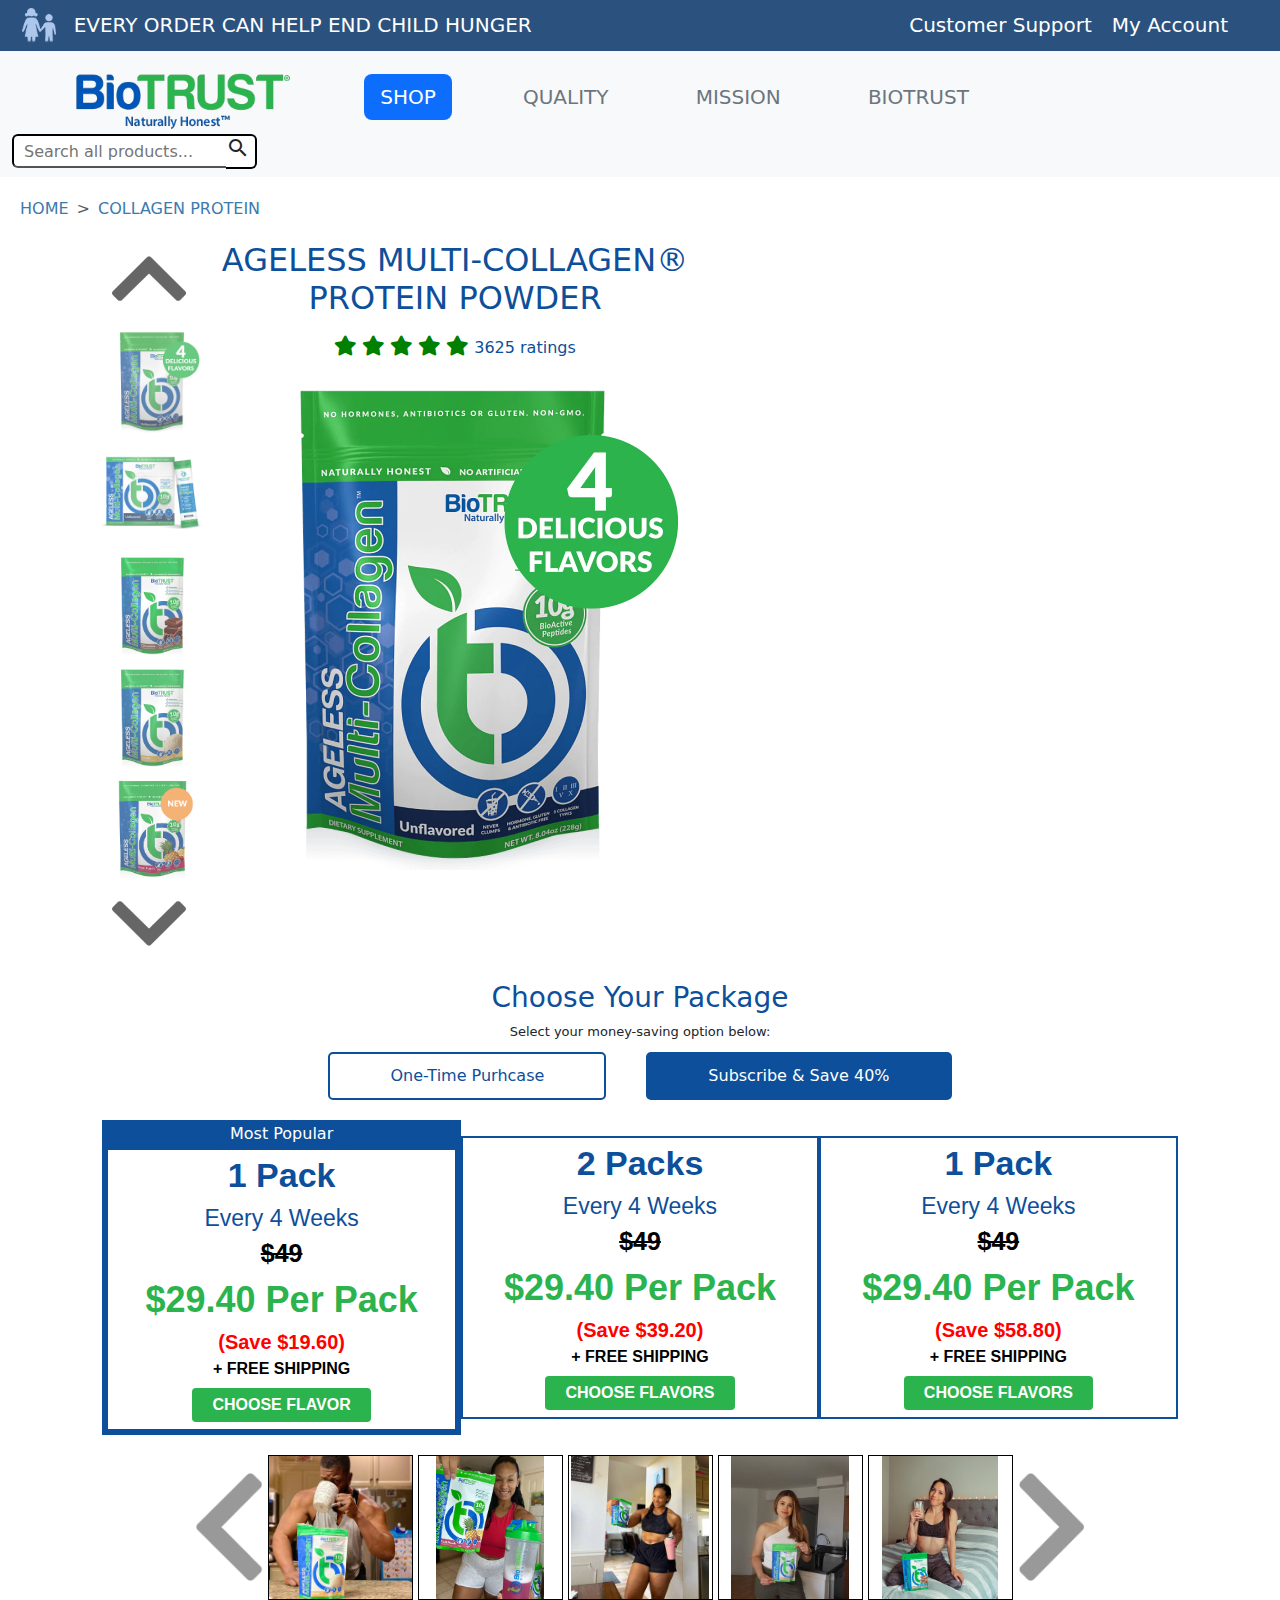
<file: Index.html>
<!DOCTYPE html>
<html lang="en">
  <head>
    <meta charset="UTF-8" />
    <meta name="viewport" content="width=device-width,initial-scale=1" />
    <meta name="description" content="" />
    <title>AGELESS MULTI-COLLAGEN® PROTEIN POWDER</title>
    <link
      rel="shortcut icon"
      href="//www.biotrust.com/cdn/shop/files/favicon_443eddda-8a72-4c30-b20e-11c9a9f73f84_32x32.png?v=1613671641"
      type="image/png" />
    <link
      href="https://cdn.jsdelivr.net/npm/bootstrap@5.3.3/dist/css/bootstrap.min.css"
      rel="stylesheet"
      crossorigin="anonymous" />
    <link
      rel="stylesheet"
      href="https://fonts.googleapis.com/icon?family=Material+Icons" />
    <link rel="stylesheet" type="text/css" href="style.css" />
    <link
      rel="stylesheet"
      href="https://cdn.jsdelivr.net/npm/bootstrap-icons@1.10.5/font/bootstrap-icons.css" />
    <link rel="icon" href="favicon.png" />
    <link
      rel="stylesheet"
      href="https://cdnjs.cloudflare.com/ajax/libs/font-awesome/5.15.3/css/all.min.css" />

  <script src="/scripts.js"></script>

  </head>

  <body>
    <!-- 1st Navbar Here -->
    <nav class="navbar navbar-expand-lg navbar-color">
      <div class="container-fluid">
        <!-- Left part of navbar -->

        <div class="flex-row left-half">
          <img
            src="/BioTrust_Assets/NavBarIcon1.png"
            alt="Logo"
            class="d-inline-block align-text-top" />
          <a class="navbar-brand" id="left-navbar-link" href="#">
            EVERY ORDER CAN HELP END CHILD HUNGER
          </a>
        </div>

        <!-- Right part of navbar -->
        <div class="ml-auto">
          <ul class="navbar-nav right-half">
            <!-- Dropdown -->

            <div class="dropdown">
              <span class="dropbtn">Customer Support</span>
              <div class="dd-content-container">
                <div class="dropdown-content">
                  <span class="dropdown-header">How can we help you?</span>
                  <div>
                    <div class="dropdown-contact">
                      <img src="/BioTrust_Assets/NavBarIcon.png" />
                      <div class="nonimg">
                        <span class="contact-green-text">24/7 CHAT</span>
                        <span class="contact-sub-text">
                          Get help now from Aidan, your BioTRUST product expert
                        </span>
                        <button type="button" class="custom-button no-border">
                          Chat Now
                        </button>
                      </div>
                    </div>
                  </div>
                  <div>
                    <div class="dropdown-contact">
                      <img src="/BioTrust_Assets/NavBarIcon.png" />
                      <div class="nonimg">
                        <span class="contact-green-text">Questions?</span>
                        <span class="contact-sub-text">
                          Get Answers by visiting the help center
                        </span>
                        <button type="button" class="custom-button no-border">
                          Chat Now
                        </button>
                      </div>
                    </div>
                  </div>
                </div>
              </div>
            </div>
            <div class="dropdown">
              <span class="dropbtn">My Account</span>
              <div class="dropdown-content">
                <a class="dd-link" href="#">Purchase History</a>
                <a class="dd-link" href="#">Manage Subscription</a>
                <a class="dd-link" href="#">Track My Order</a>
                <a class="dd-link" href="#">Forgot Password</a>
                <a class="dd-link" href="#">Create Account</a>
                <a class="dd-link" href="#">Log In</a>
              </div>
            </div>
          </ul>
        </div>
      </div>
    </nav>

    <!-- Second NavBar -->

    <nav class="navbar bg-body-tertiary">
      <div class="container-fluid">
        <div class="flex-row">
          <a class="navbar-brand" href="#">
            <img
              class="sec-NB-img"
              src="/BioTrust_Assets/biotrustSecondNavBarLogo.avif"
              alt="Logo"
              width="30"
              height="24"
              class="d-inline-block align-text-top" />
          </a>
          <button
            type="button"
            class="no-border btn btn-primary btn-lg sec-NB-Button">
            SHOP
          </button>
          <button
            type="button"
            class="no-border btn btn-outline-secondary btn-lg sec-NB-Button">
            QUALITY
          </button>
          <button
            type="button"
            class="no-border btn btn-outline-secondary btn-lg sec-NB-Button">
            MISSION
          </button>
          <button
            type="button"
            class="no-border btn btn-outline-secondary btn-lg sec-NB-Button">
            BIOTRUST
          </button>
        </div>
        <form class="search-bar-form use-flex" role="search">
          <input
            type="search"
            placeholder="Search all products..."
            class="search-bar" />
          <button id="search-button" class="btn" type="submit">
            <i class="material-icons">search</i>
          </button>
        </form>

        <!-- <form class="d-flex" role="search">
          <input class="form-control me-2" type="search" placeholder="Search" aria-label="Search">
          <button class="btn btn-outline-success" type="submit">Search</button>
        </form> -->
      </div>
    </nav>
    <!-- Bread Crumb -->
    <nav style="--bs-breadcrumb-divider: '>';" aria-label="breadcrumb">
      <ol class="breadcrumb">
        <li class="breadcrumb-item"><a href="#">HOME</a></li>
        <li class="breadcrumb-item active" aria-current="page"><a href="#">COLLAGEN PROTEIN</a></li>
      </ol>
    </nav>

    <!-- Page Body -->
    <div class="use-flex wrap-flex skeleton">
      <div class="images use-flex">
        <div class="carousel">
          <img
            src="/BioTrust_Assets/up-arrow.png"
            id="prod-carousel-up-arrow"
            onclick="scrollProdCarouselUp()" />
          <div class="carousel-image-holder">
            <img
              src="/BioTrust_Assets/flavors/unflavored.webp"
              id="prod-carousel-img-1"
              onclick="switchMainImage(this)" />
          </div>
          <div class="carousel-image-holder">
            <img
              src="/BioTrust_Assets/flavors/unflavored-sticks.webp"
              id="prod-carousel-img-2"
              onclick="switchMainImage(this)" />
          </div>
          <div class="carousel-image-holder">
            <img
              src="/BioTrust_Assets/flavors/chocolate.webp"
              id="prod-carousel-img-3"
              onclick="switchMainImage(this)" />
          </div>
          <div class="carousel-image-holder">
            <img
              src="/BioTrust_Assets/flavors/vanilla.webp"
              id="prod-carousel-img-4"
              onclick="switchMainImage(this)" />
          </div>
          <div class="carousel-image-holder">
            <img
              src="/BioTrust_Assets/flavors/fruitPunch.webp"
              id="prod-carousel-img-5"
              onclick="switchMainImage(this)" />
          </div>
          <img
            src="/BioTrust_Assets/down-arrow.png"
            id="prod-carousel-down-arrow"
            onclick="scrollProdCarouselDown()" />
        </div>
        <div class="product">
          <div class="name">
            <h2>AGELESS MULTI-COLLAGEN® PROTEIN POWDER</h2>
          </div>
          <div class="rating">
            <i class="fas fa-star"></i>
            <i class="fas fa-star"></i>
            <i class="fas fa-star"></i>
            <i class="fas fa-star"></i>
            <i class="fas fa-star"></i>
            <span>3625 ratings</span>
          </div>
          <div class="big-image">
            <img
              id="carousel-big-img"
              src="/BioTrust_Assets/flavors/unflavored.webp" />
          </div>
        </div>
      </div>
      <div class="packages wrap-flex">
        <div class="package-choice wrap-flex margin-wrapper">
          <div class="package-choice-text">
            <h3>Choose Your Package</h3>
            <span>Select your money-saving option below:</span>
          </div>
          <div class="package-choice-btns">
            <button class="package-choice-btn" id="left-btn">
              One-Time Purhcase
            </button>
            <button class="package-choice-btn" id="right-btn">
              Subscribe & Save 40%
            </button>
          </div>
        </div>
        <div class="margin-wrapper">
          <div class="package-options">
            <div class="offer popular-offer">
              <span class="head1">1 Pack</span>
              <span class="head2">Every 4 Weeks</span>
              <span class="price-cancelled">$49</span>
              <span class="price-actual">$29.40 Per Pack</span>
              <span class="savings">(Save $19.60)</span>
              <span class="shipping">+ FREE SHIPPING</span>
              <div class="offer-flavor-btn">
                <button class="flavor-btn">CHOOSE FLAVOR</button>
              </div>
            </div>
            <span class="top-text"></span>
            <div class="offer">
              <span class="head1">2 Packs</span>
              <span class="head2">Every 4 Weeks</span>
              <span class="price-cancelled">$49</span>
              <span class="price-actual">$29.40 Per Pack</span>
              <span class="savings">(Save $39.20)</span>
              <span class="shipping">+ FREE SHIPPING</span>
              <div class="offer-flavor-btn">
                <button class="flavor-btn">CHOOSE FLAVORS</button>
              </div>
            </div>
            <div class="offer">
              <span class="head1">1 Pack</span>
              <span class="head2">Every 4 Weeks</span>
              <span class="price-cancelled">$49</span>
              <span class="price-actual">$29.40 Per Pack</span>
              <span class="savings">(Save $58.80)</span>
              <span class="shipping">+ FREE SHIPPING</span>
              <div class="offer-flavor-btn">
                <button class="flavor-btn">CHOOSE FLAVORS</button>
              </div>
            </div>
          </div>
        </div>
        <div class="customer-gallery">
          <div class="customer-gallery-text"></div>
          <div class="customer-gallery-images use-flex">
            <img
              id="left-arrow"
              class="low-opacity"
              onclick="scrollCustomerGalleryLeft()"
              src="/BioTrust_Assets/customers/left-arrow" />
            <div class="customer-gallery-image-container">
              <img
                id="CustomerGallerySlot0"
                src="/BioTrust_Assets/customers/img0" />
              <div class="overlay">
                <img src="/BioTrust_Assets/customers/overlay.png" />
              </div>
            </div>
            <div class="customer-gallery-image-container">
              <img
                id="CustomerGallerySlot1"
                src="/BioTrust_Assets/customers/img1" />
              <div class="overlay">
                <img src="/BioTrust_Assets/customers/overlay.png" />
              </div>
            </div>
            <div class="customer-gallery-image-container">
              <img
                id="CustomerGallerySlot2"
                src="/BioTrust_Assets/customers/img2" />
              <div class="overlay">
                <img src="/BioTrust_Assets/customers/overlay.png" />
              </div>
            </div>
            <div class="customer-gallery-image-container">
              <img
                id="CustomerGallerySlot3"
                src="/BioTrust_Assets/customers/img3" />
              <div class="overlay">
                <img src="/BioTrust_Assets/customers/overlay.png" />
              </div>
            </div>
            <div class="customer-gallery-image-container">
              <img
                id="CustomerGallerySlot4"
                src="/BioTrust_Assets/customers/img4" />
              <div class="overlay">
                <img src="/BioTrust_Assets/customers/overlay.png" />
              </div>
            </div>
            <img
              id="right-arrow"
              class="low-opacity"
              onclick="scrollCustomerGalleryRight()"
              src="/BioTrust_Assets/customers/right-arrow" />
          </div>
        </div>
      </div>
      <div class="Cards"></div>
    </div>
  </body>
</html>
</file>
<file: style.css>
/* * {
  border-radius: 1px;
  border: solid;
  border-color: black;
} */

.margin-wrapper {
  margin: 20px 0px;
}

.use-flex {
  display: flex;
}

.use-block {
  display: block;
}

.wrap-flex {
  flex-wrap: wrap;
}

.low-opacity {
  opacity: 0.4;
}

/* 
.skeleton {
  flex-wrap: wrap;
} */

.right-half {
  margin-right: 40px;
  padding: 0px, 40px;
}

.search-bar-form {
  justify-content: center;
  align-items: center;
}

.dropdown-contact {
  display: flex;
  align-items: center;
  padding: 5px;
  margin: 0px 0px 5px 0px;
  border: solid;
  border-width: 0px 0px 1px 0px;
  border-color: #33659e;
}

.nonimg {
  margin-left: 20px;
}

.nonimg span {
  display: block;
  margin-bottom: 5px;
}

.navbar-color,
.navbar-color a {
  background-color: #2b527e;
  color: white;
}

#left-navbar-link{
  color: white;
  padding: 2px 8px;
}

#left-navbar-link:hover{
  color: #579ad1;
}

.nonimg button {
  margin-top: 5px;
}

.dropdown-contact img {
  display: block;
  max-width: 75px;
  height: auto;
}

.left-half a,
.left-half img {
  padding: 0px, 58px;
  margin-left: 10px;
}

.left-half {
  display: flex;
  align-items: center;
}

.left-half img {
  object-fit: cover;
  max-height: 35px;
  width: auto;
}

.dropbtn {
  color: white;
  padding: 0px 0px 0px 20px;
  font-size: 20px;
  border: none;
  cursor: pointer;
}

.dropdown {
  position: static;
  display: inline;
  padding: 0px, 200px;
}

.dropdown-content {
  display: none;
  position: absolute;
  background-color: #2b527e;
  min-width: 300px;
  box-shadow: 0px 8px 16px 0px rgba(0, 0, 0, 0.2);
  z-index: 1;
}

.dropdown-content > * {
  color: white;
  padding: 1px 4px;
  text-decoration: none;
  display: block;
}

.dropdown-content span {
  /* color: white;
  padding: 12px 16px;
  font-size: 24px; */
  text-decoration: none;
  display: block;
}

.dd-link:hover {
  background-color: #2771c5;
  color: white;
}

.dd-link {
  border: solid;
  border-width: 0px 0px 1px 0px;
  border-color: #33659e;
}

.dropdown:hover .dropdown-content {
  display: block;
}

.dropdown:hover .dropbtn {
  color: #b1b1b1;
}

.sec-NB-img {
  height: auto;
  width: max-content;
  max-width: 220px;
  margin-left: 60px;
}

.sec-NB-Button {
  margin-left: 50px;
}

.dropdown-header {
  border: #33659e;
  font-size: 22px;
  text-align: center;
  border: solid;
  border-width: 0px 0px 1px 0px;
  border-color: #33659e;
}

.contact-green-text {
  color: #2bb34d;
  justify-self: left;
  font-family: var(
    --font-stack-header,
    "Lato",
    "HelveticaNeue",
    "Helvetica Neue",
    sans-serif
  );
  font-size: 20px;
  font-style: normal;
}

.contact-sub-text {
  color: white;
  font-size: 13.5px;
}

.custom-button {
  background-color: rgb(43, 179, 77);
  color: white;
  font-size: 14px;
  padding: 5px 16px;
  margin: 5px 5px 5px 25%;
  border-radius: 8px;
}

.no-border {
  border: none;
}

#search-button {
  padding: 0px 5px 0px 0px;
  border-right-width: 2px;
  border-top-width: 2px;
  border-bottom-width: 2px;
  border-left-width: 0px;
  border-color: black;
  background-color: white;
  border-top-left-radius: 0px;
  border-bottom-left-radius: 0px;
  margin-right: 40px;
}

.search-bar,
input.search-bar:focus,
textarea:focus {
  height: 34px;
  border-right-width: 0px;
  border-color: black;
  border-top-left-radius: 6px;
  border-bottom-left-radius: 6px;
  outline: none;
  padding-left: 10px;
}

.images {
  flex-grow: 0;
  margin-left: 100px;
  height: max-content;
}

.carousel {
  width: 105px;
  height: max-content;
}

.product {
  width: max-content;
  height: max-content;
}

.name {
  width: 500px;
  height: max-content;
}

.rating {
  display: flex;
  justify-content: center;
  align-content: center;
  width: 500px;
  height: max-content;
  color: green;
  margin: 10px 0px;
}

.rating .fas.fa-star {
  margin-right: 5px;
  font-size: 20px;
  text-align: center;
}

.big-image {
  display: flex;
  width: 500px;
  height: max-content;
  justify-content: center;
  align-items: center;
  overflow: hidden;
  transition: transform 0.3s ease; 
}

.carousel img {
  max-width: 105px;
}

.big-image img {
  max-width: 500px;
  height: auto;
}

.big-image img:hover {
  transform: scale(1.4); 
}

#prod-carousel-up-arrow,
#prod-carousel-down-arrow {
  max-width: 80px;
  height: auto;
  opacity: 0.6;
  margin-left: 9px;
}

#prod-carousel-up-arrow:hover,
#prod-carousel-down-arrow:hover {
  opacity: 0.9;
}

.carousel-image-holder {
  opacity: 0.7;
  width: 105px;
  height: 105px;
  display: flex;
  justify-content: center;
  align-content: center;
  margin-top: 7px;
}

.carousel-image-holder:hover {
  opacity: 1;
}

.product .name {
  display: flex;
  align-items: center;
  justify-content: center;
}
.product .name h2 {
  text-align: center;
  color: #0d4f9a;
}

.product .rating span {
  text-align: center;
  color: #0d4f9a;
}

.packages {
  flex-grow: 1;
}

.package-choice-btns {
  height: max-content;
}

.customer-gallery {
  height: max-content;
}

.package-choice {
  display: flex;
  flex-direction: column;
  justify-content: center;
  align-content: center;
}

.package-choice-btns {
  display: flex;
  gap: 40px;
  align-content: center;
  justify-content: center;
}

.package-choice h3 {
  text-align: center;
  font-style: solid;
  color: #0d4f9a;
}

.package-choice-text span {
  text-align: center;
  font-size: small;
}

.package-choice-text {
  display: flex;
  flex-direction: column;
  justify-content: center;
  align-content: center;
  padding-bottom: 10px;
  gap: 0px;
}

.package-choice-btn {
  padding: 10px 60px;
  border: 2px solid #0d4f9a;
  font-size: 16px;
  border-radius: 5px;
  transition: all 0.3s ease; /* Transition effect for hover */
}

#left-btn {
  background-color: white;
  color: #0d4f9a;
}

#right-btn {
  background-color: #0d4f9a;
  color: white;
}

.package-options {
  max-height: max-content;
  display: flex;
  justify-content: center;
  align-items: center;
}

.package-options .offer {
  display: block;
  position: relative;
  height: max-content;
  width: 28%;
  border: 2px solid #0d4f9a;
}

.popular-offer {
  border: 6px solid #0d4f9a !important;
  border-top-width: 30px !important;
}

.popular-offer::before {
  content: "Most Popular";
  position: absolute;
  top: -30px;
  left: 50%;
  transform: translateX(-50%);
  background: none;
  color: white;
  font-weight: 500;
  padding: 0px 10px;
  border: 2px solid #0d4f9a;
  border-bottom: none;
}


.offer span {
  display: block;
  text-align: center;
}

.offer .head1 {
  font-size: 34px;
  color: #0d4f9a;
  font-family: "Gill Sans", "Gill Sans MT", "Trebuchet MS", sans-serif;
  font-weight: bolder;
}

.offer .head2 {
  font-size: 23px;
  color: #0d4f9a;
  font-family: "Gill Sans", "Gill Sans MT", "Trebuchet MS", sans-serif;
}

.offer .price-cancelled {
  font-size: 25px;
  color: black;
  font-family: "Gill Sans", "Gill Sans MT", "Trebuchet MS", sans-serif;
  font-weight: bold;
  text-decoration: line-through;
}

.offer .price-actual {
  font-size: 36px;
  color: #2bb34d;
  font-family: "Gill Sans", "Gill Sans MT", "Trebuchet MS", sans-serif;
  font-weight: bolder;
}

.offer .savings {
  font-size: 20px;
  color: red;
  font-family: "Gill Sans", "Gill Sans MT", "Trebuchet MS", sans-serif;
  font-weight: bold;
}

.offer .shipping {
  font-size: 16px;
  color: black;
  font-family: "Gill Sans", "Gill Sans MT", "Trebuchet MS", sans-serif;
  font-weight: bold;
}

.flavor-btn {
  margin-top: 7px;
  margin-bottom: 7px;
  background-color: #2bb34d;
  color: white;
  font-family: "Gill Sans", "Gill Sans MT", Calibri, "Trebuchet MS", sans-serif;
  font-weight: bold;
  border: none;
  padding: 5px 20px;
  border-radius: 4px;
}

.offer-flavor-btn {
  display: flex;
  justify-content: center;
  align-items: center;
}

.customer-gallery-images {
  justify-content: center;
  align-items: center;
  gap: 5px;
}

.customer-gallery-images img {
  max-width: 145px;
  max-height: 145px;
  transition: filter 0.3s ease;
}

#left-arrow,
#right-arrow {
  max-height: 110px !important;
}

.customer-gallery-image-container {
  width: 145px;
  height: 145px;
  border: 1px solid black;
  text-align: center;
  position: relative;
  overflow: hidden;
}

.overlay {
  position: absolute;
  top: 50%;
  left: 50%;
  transform: translate(-50%, -50%);
  opacity: 0;
}

.customer-gallery-image-container:hover img{
  filter: grayscale(10%);
}

.customer-gallery-image-container:hover .overlay{
  opacity: 1;
  filter: drop-shadow(12px 12px 14px rgb(255, 255, 255));
}

.breadcrumb{
  margin: 20px 0px 20px 20px;
}

.breadcrumb a{
  text-decoration: none;
  color: #3c7aae;
  font-size: 16px;
}

.breadcrumb a:hover{
  color:#579ad1
}
</file>
